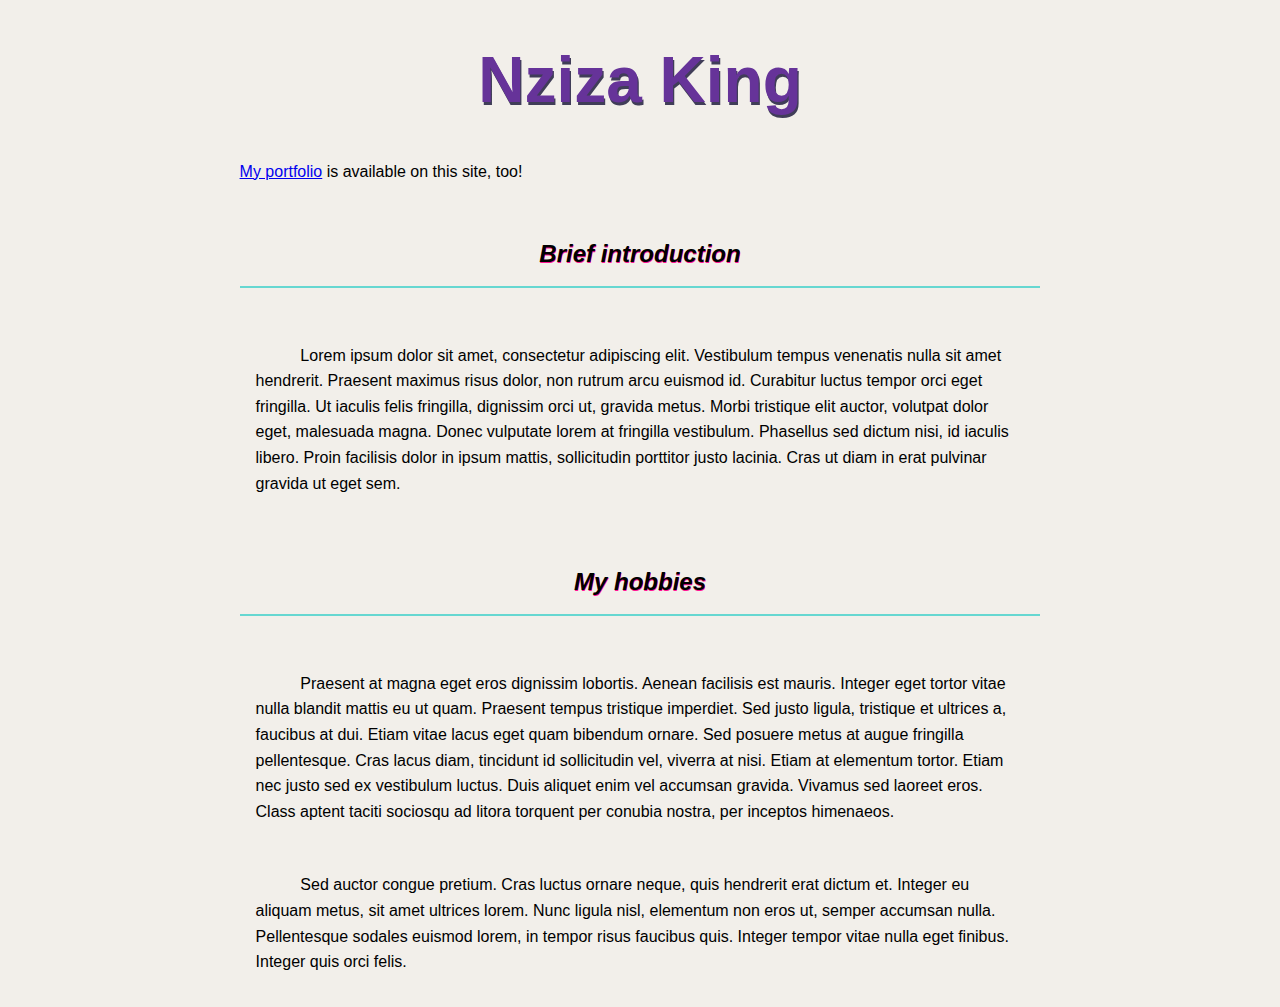
<file: index.html>
<!DOCTYPE html>
<html lang="en">
  <head>
    <meta charset="UTF-8" />
    <meta name="viewport" content="width=device-width, initial-scale=1.0" />
    <link rel="stylesheet" href="./styles/main.css">
    <title>About Me</title>
  </head>
  <body>
    <h1>Nziza King</h1>

    <nav>
      <p>
        <a href="./portfolio.html">My portfolio</a> is available on this site,
        too!
      </p>
    </nav>

    <section>
      <h2>Brief introduction</h2>

      <p>
        Lorem ipsum dolor sit amet, consectetur adipiscing elit. Vestibulum
        tempus venenatis nulla sit amet hendrerit. Praesent maximus risus dolor,
        non rutrum arcu euismod id. Curabitur luctus tempor orci eget fringilla.
        Ut iaculis felis fringilla, dignissim orci ut, gravida metus. Morbi
        tristique elit auctor, volutpat dolor eget, malesuada magna. Donec
        vulputate lorem at fringilla vestibulum. Phasellus sed dictum nisi, id
        iaculis libero. Proin facilisis dolor in ipsum mattis, sollicitudin
        porttitor justo lacinia. Cras ut diam in erat pulvinar gravida ut eget
        sem.
      </p>
    </section>

    <section>
      <h2>My hobbies</h2>

      <p>
        Praesent at magna eget eros dignissim lobortis. Aenean facilisis est
        mauris. Integer eget tortor vitae nulla blandit mattis eu ut quam.
        Praesent tempus tristique imperdiet. Sed justo ligula, tristique et
        ultrices a, faucibus at dui. Etiam vitae lacus eget quam bibendum
        ornare. Sed posuere metus at augue fringilla pellentesque. Cras lacus
        diam, tincidunt id sollicitudin vel, viverra at nisi. Etiam at elementum
        tortor. Etiam nec justo sed ex vestibulum luctus. Duis aliquet enim vel
        accumsan gravida. Vivamus sed laoreet eros. Class aptent taciti sociosqu
        ad litora torquent per conubia nostra, per inceptos himenaeos.
      </p>

      <p>
        Sed auctor congue pretium. Cras luctus ornare neque, quis hendrerit erat
        dictum et. Integer eu aliquam metus, sit amet ultrices lorem. Nunc
        ligula nisl, elementum non eros ut, semper accumsan nulla. Pellentesque
        sodales euismod lorem, in tempor risus faucibus quis. Integer tempor
        vitae nulla eget finibus. Integer quis orci felis.
      </p>
    </section>
  </body>
</html>
</file>
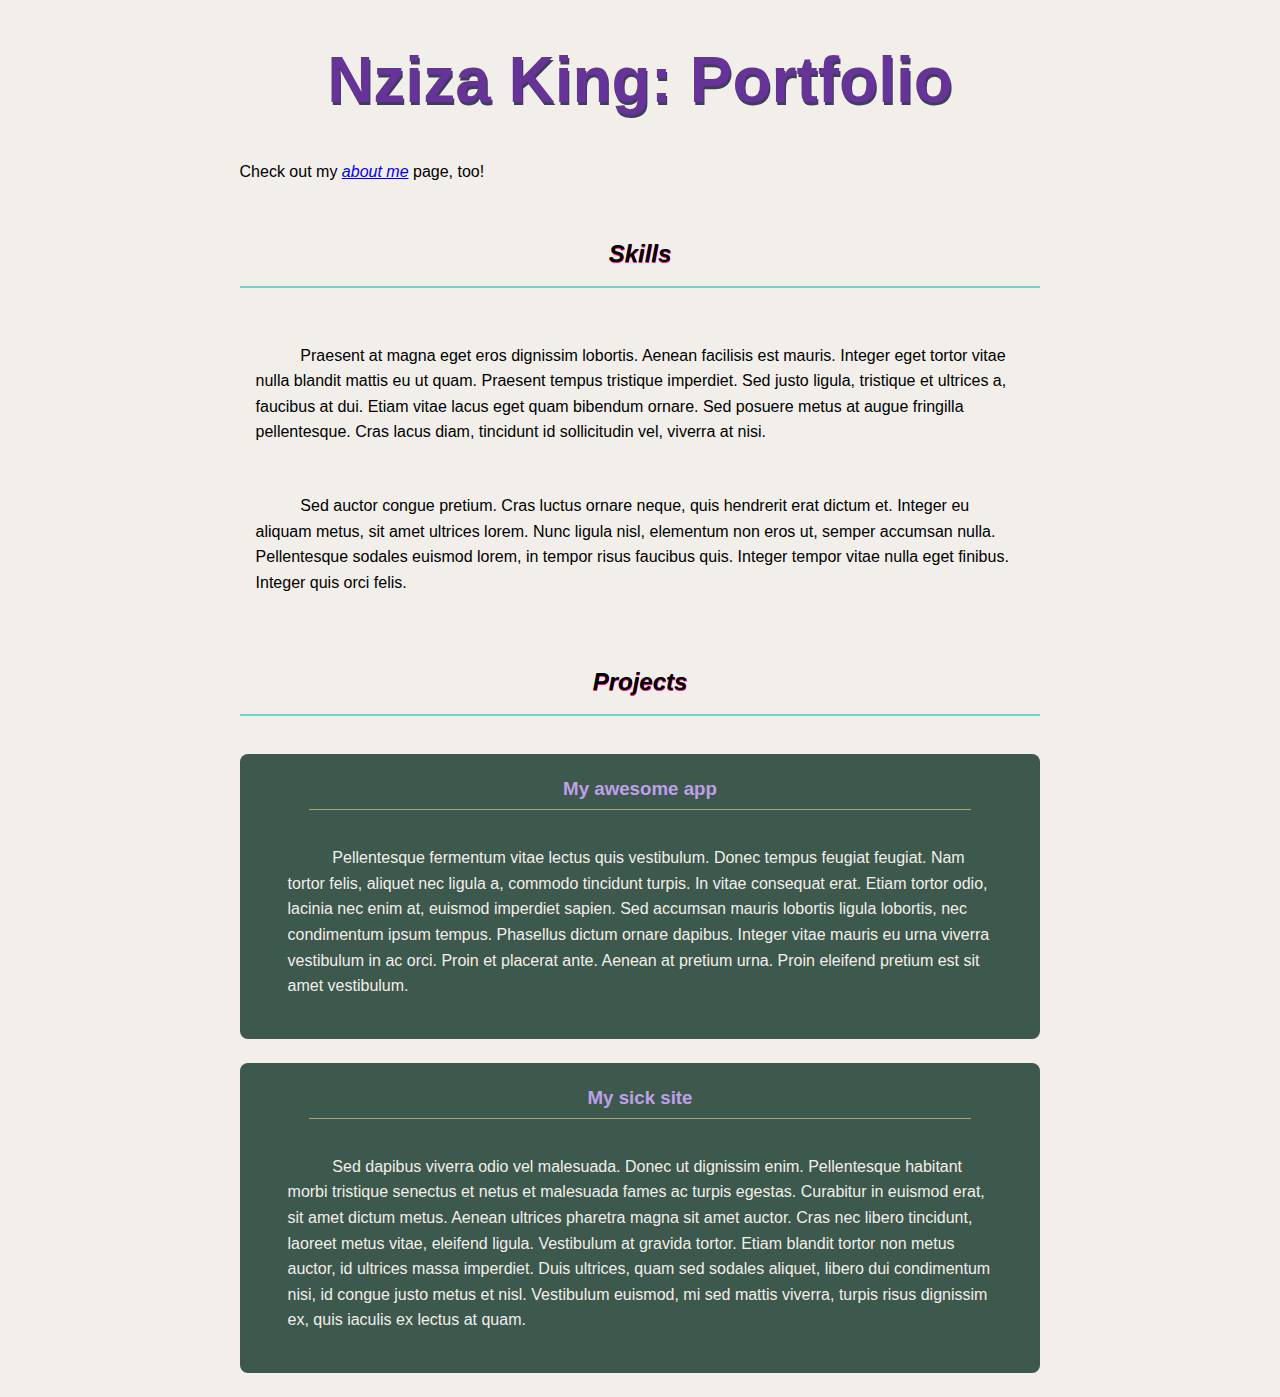
<file: portfolio.html>
<!DOCTYPE html>
<html lang="en">
  <head>
    <meta charset="UTF-8" />
    <meta name="viewport" content="width=device-width, initial-scale=1.0" />
    <link rel="stylesheet" href="./styles/main.css" />
    <title>Portfolio</title>
  </head>
  <body>
    <h1>Nziza King: Portfolio</h1>

    <nav>
      <p>
        Check out my <a href="./index.html"><em>about me</em></a> page, too!
      </p>
    </nav>

    <section>
      <h2>Skills</h2>

      <p>
        Praesent at magna eget eros dignissim lobortis. Aenean facilisis est
        mauris. Integer eget tortor vitae nulla blandit mattis eu ut quam.
        Praesent tempus tristique imperdiet. Sed justo ligula, tristique et
        ultrices a, faucibus at dui. Etiam vitae lacus eget quam bibendum
        ornare. Sed posuere metus at augue fringilla pellentesque. Cras lacus
        diam, tincidunt id sollicitudin vel, viverra at nisi.
      </p>

      <p>
        Sed auctor congue pretium. Cras luctus ornare neque, quis hendrerit erat
        dictum et. Integer eu aliquam metus, sit amet ultrices lorem. Nunc
        ligula nisl, elementum non eros ut, semper accumsan nulla. Pellentesque
        sodales euismod lorem, in tempor risus faucibus quis. Integer tempor
        vitae nulla eget finibus. Integer quis orci felis.
      </p>
    </section>

    <section>
      <h2>Projects</h2>

      <div class="project">
        <h3>My awesome app</h3>

        <p>
          Pellentesque fermentum vitae lectus quis vestibulum. Donec tempus
          feugiat feugiat. Nam tortor felis, aliquet nec ligula a, commodo
          tincidunt turpis. In vitae consequat erat. Etiam tortor odio, lacinia
          nec enim at, euismod imperdiet sapien. Sed accumsan mauris lobortis
          ligula lobortis, nec condimentum ipsum tempus. Phasellus dictum ornare
          dapibus. Integer vitae mauris eu urna viverra vestibulum in ac orci.
          Proin et placerat ante. Aenean at pretium urna. Proin eleifend pretium
          est sit amet vestibulum.
        </p>
      </div>

      <div class="project">
        <h3>My sick site</h3>

        <p>
          Sed dapibus viverra odio vel malesuada. Donec ut dignissim enim.
          Pellentesque habitant morbi tristique senectus et netus et malesuada
          fames ac turpis egestas. Curabitur in euismod erat, sit amet dictum
          metus. Aenean ultrices pharetra magna sit amet auctor. Cras nec libero
          tincidunt, laoreet metus vitae, eleifend ligula. Vestibulum at gravida
          tortor. Etiam blandit tortor non metus auctor, id ultrices massa
          imperdiet. Duis ultrices, quam sed sodales aliquet, libero dui
          condimentum nisi, id congue justo metus et nisl. Vestibulum euismod,
          mi sed mattis viverra, turpis risus dignissim ex, quis iaculis ex
          lectus at quam.
        </p>
      </div>
    </section>
  </body>
</html>
</file>
<file: styles/main.css>
/*
 * https://coolors.co/f2efea-fc7753-66d7d1-403d58-dbd56e
 *
 * #F2EFEA - Isabelline
 * #FC7753 - Coral
 * #66D7D1 - Tiffany Blue
 * #403D58 - English Violet
 * #DBD56E - Straw
 */

:root {
    font-family: sans-serif;
    background-color: #F2EFEA;
    color: black;
}

body {
    max-width: 90ch;
    margin: 0 auto;
    line-height: 1.5;
}

h1, h2, h3 {
    text-align: center;
    line-height: normal;
}

h1 {
    font-size: 4em;
    font-weight: 900;
    text-shadow: 0.02em 0.04em #403D58;
    color: rebeccapurple;
}

h2 {
    font-style: italic;
    border-bottom: 0.1em solid #66D7D1;
    padding: 0.75em;
    margin: 1.6em 0;
    text-shadow: 0.02em 0.04em deeppink;
}

section p {
    text-indent: 2.8em;
    padding: 1em;
    line-height: 1.6em;
}

.project {
    background-color: #3d584c;
    color: #F2EFEA;
    padding: 0.5em 2em;
    border-radius: 0.5em;
    margin-bottom: 1.5em;
}

.project h3 {
    color: #bda0e7;
    margin-top: 1rem;
    margin-left: 2em;
    margin-right: 2em;
    border-bottom: 0.1em solid #a6a57a;
    padding-bottom: 0.5em;
}
</file>
